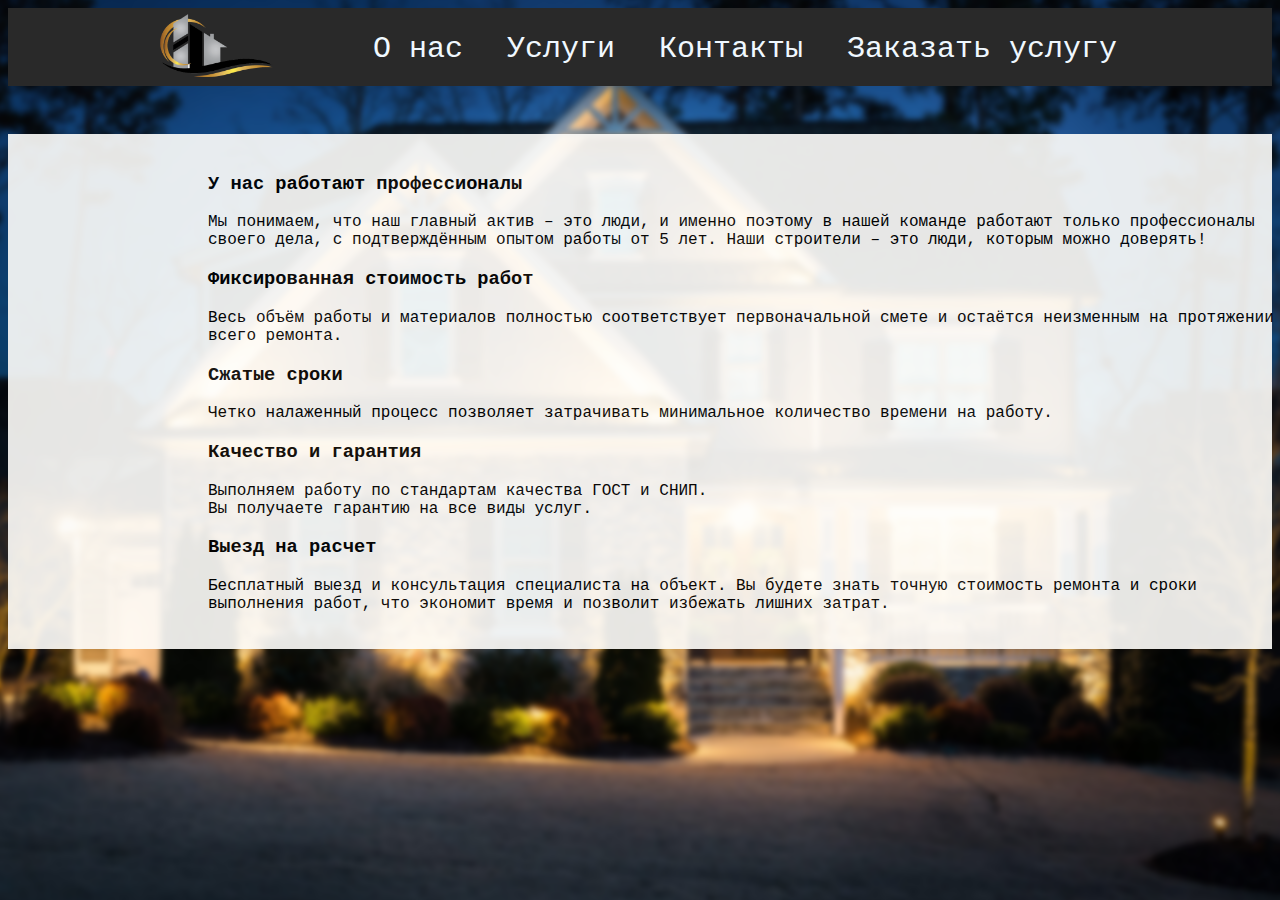
<file: about_us.html>
<!DOCTYPE html>

<html>
  <head>
    <meta charset="utf-8">
	<title>О нас</title> 
	<link href="about_us.css" rel="stylesheet">
 </head>
 <body class="mybody">
        <header>
            <nav id="menu">
                <div class="logo">
                    <a href="index.html">
                    <img src="images/logo.png" class="logo-img" >
                    </a>
                </div>
            <ul>
                <li> <a href="about_us.html" target="_self">О нас</a> </li>
                <li> <a href="services.html" target="_self">Услуги</a> </li>
                <li> <a href="contacts.html" target="_self">Контакты</a> </li>
                <li> <a href="order_a_service.html" target="_self">Заказать услугу</a> </li>
            </ul>
        </nav>
        </header>
        <br> <br> <br> <br> <br> <br>
        <main>
        <section class="main_block">
            <ul class="font">
                <li>
                    <h3>У нас работают профессионалы</h3>
                    <p>Мы понимаем, что наш главный актив – это люди, и именно поэтому в нашей команде работают только профессионалы своего дела, с подтверждённым опытом работы от 5 лет. Наши строители – это люди, которым можно доверять!
                    </p>
                </li>
                <li>
                    <h3>Фиксированная стоимость работ</h3>
                    <p> Весь объём работы и материалов полностью соответствует первоначальной смете и остаётся неизменным на протяжении всего ремонта.</p>
                </li>
                <li>
                    <h3>Сжатые сроки</h3>
                    <p>Четко налаженный процесс позволяет затрачивать минимальное количество времени на работу.
                    </p>
                </li>
                <li>
                    <h3>Качество и гарантия</h3>
                    <p> Выполняем работу по стандартам качества ГОСТ и СНИП. <br>
                        Вы получаете гарантию на все виды услуг. <br>
                    </p>
                </li>
                <li>
                    <h3>Выезд на расчет</h3>
                    <p>
                        Бесплатный выезд и консультация специалиста на объект. Вы будете знать точную стоимость ремонта и сроки выполнения работ, что экономит время и позволит избежать лишних затрат.
                    </p>
                </li>
            </ul>
        </section>
    </main> 
  </body>
  </html>
</file>
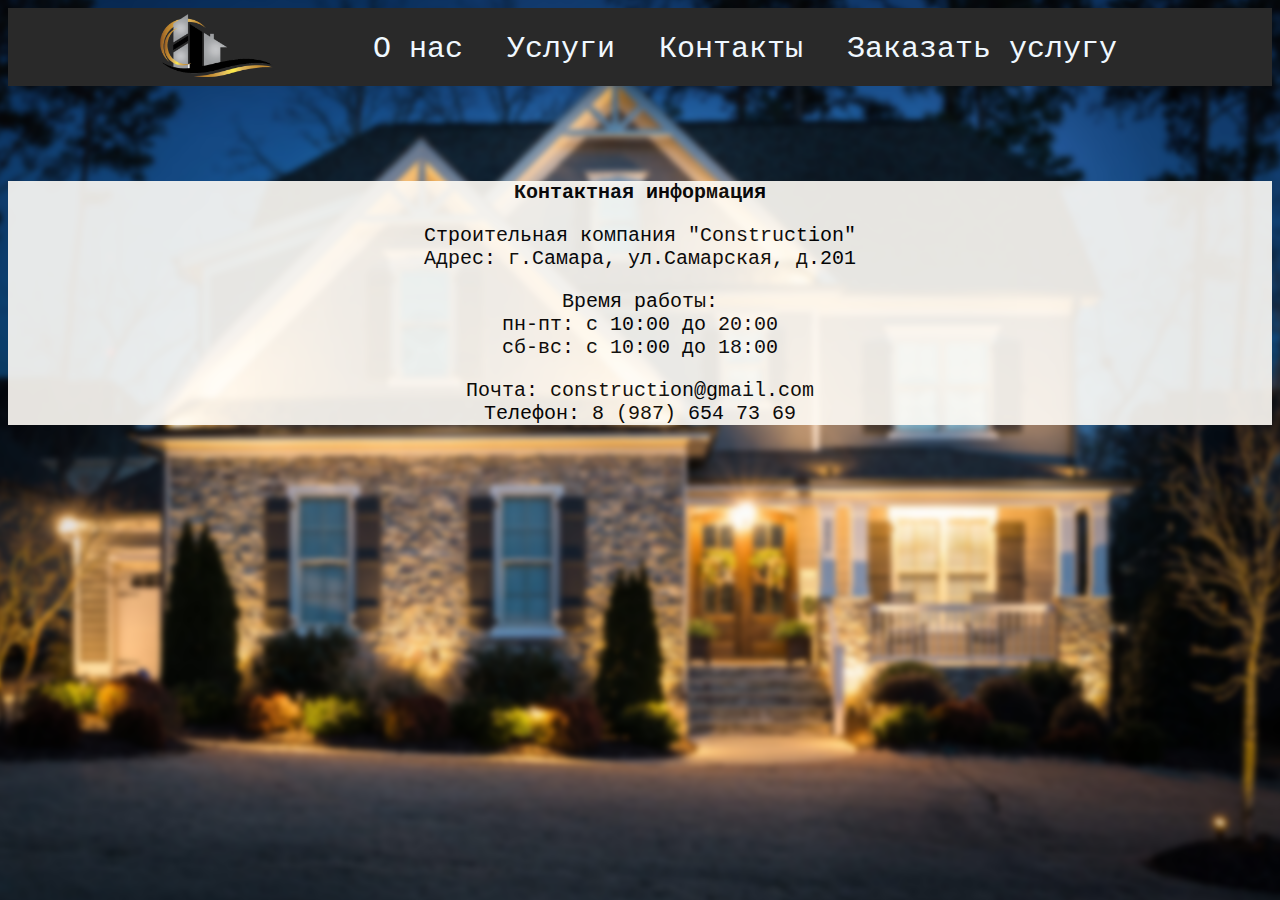
<file: contacts.html>
<!DOCTYPE html>

<html>
  <head>
    <meta charset="utf-8">
	<title>Контакты</title> 
	<link href="contacts.css" rel="stylesheet">
 </head>
 <body class="mybody">
        <header>
            <nav id="menu">
                <div class="logo">
                    <a href="index.html">
                    <img src="images/logo.png" class="logo-img" >
                </a>
                </div>
            <ul>
                <li> <a href="about_us.html" target="_self">О нас</a> </li>
                <li> <a href="services.html" target="_self">Услуги</a> </li>
                <li> <a href="contacts.html" target="_self">Контакты</a> </li>
                <li> <a href="order_a_service.html" target="_self">Заказать услугу</a> </li>
            </ul>
        </nav>
        </header>
        <br> <br> <br> <br> <br> <br>
        <section class="my_block">
            <h2 class="h2text">Контактная информация</h2>
            <p class="text1">
                Строительная компания "Construction" <br>
                Адрес: г.Самара, ул.Самарская, д.201 <br>
            </p>
            <p class="text">
                Время работы: <br>
                пн-пт: с 10:00 до 20:00 <br>
                сб-вс: с 10:00 до 18:00 
            </p>
            <p class="text3">
                Почта: construction@gmail.com <br>
                Телефон: 8 (987) 654 73 69
            </p>
        </section>
        

  </body>
  </html>
</file>
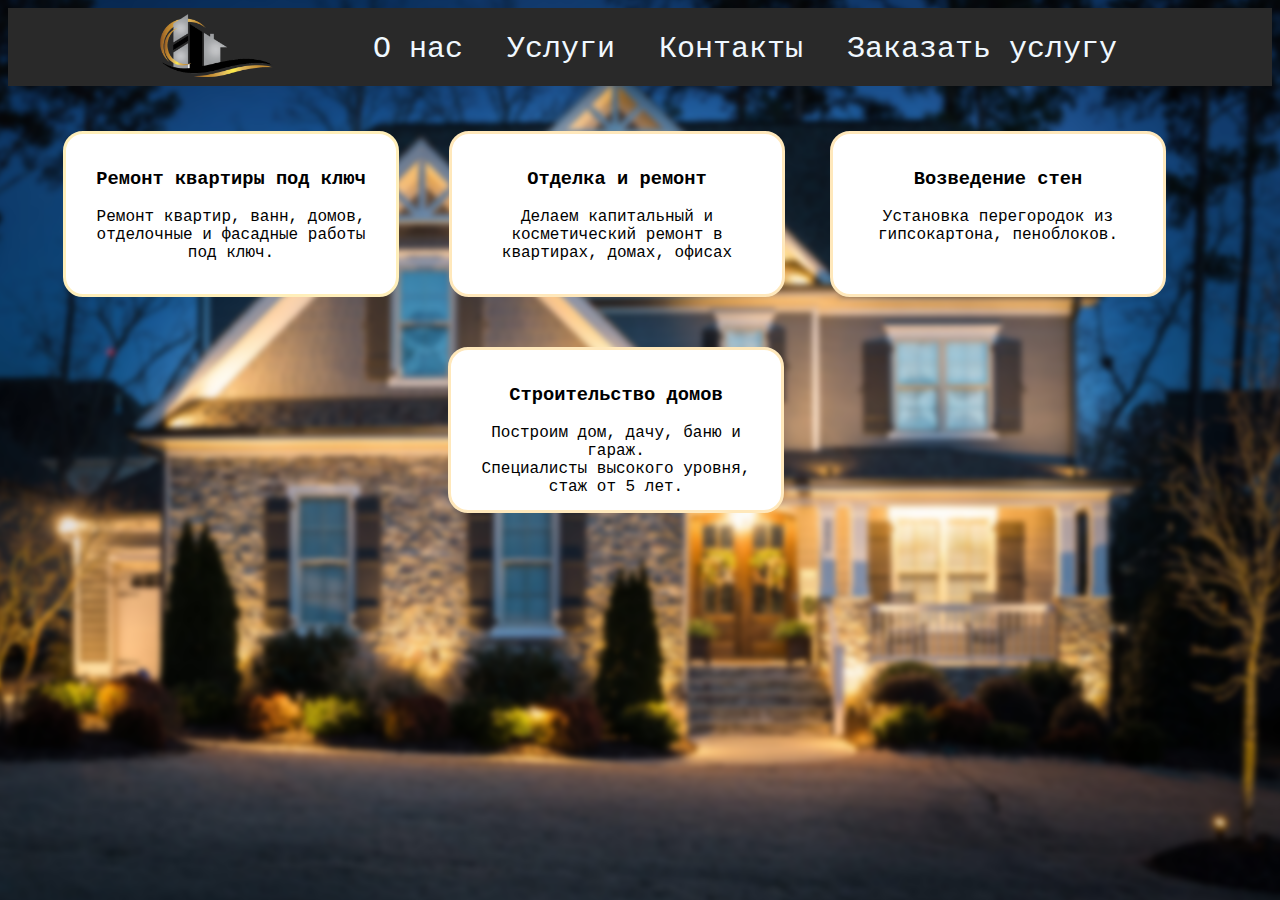
<file: services.html>
<!DOCTYPE html>

<html>
  <head>
    <meta charset="utf-8">
	<title>Услуги</title> 
	<link href="services.css" rel="stylesheet">
 </head>
 <body class="mybody">
        <header>
            <nav id="menu">
                <div class="logo">
                    <a href="index.html">
                    <img src="images/logo.png" class="logo-img" >
                </a>
                </div>
            <ul>
                <li> <a href="about_us.html" target="_self">О нас</a> </li>
                <li> <a href="services.html" target="_self">Услуги</a> </li>
                <li> <a href="contacts.html" target="_self">Контакты</a> </li>
                <li> <a href="order_a_service.html" target="_self">Заказать услугу</a> </li>
            </ul>
        </nav>
        </header>
              <div class="element1">
            <h3>Ремонт квартиры под ключ</h3> 
            Ремонт квартир, ванн, домов, отделочные и фасадные работы под ключ.
        </div>
        <div class="element2">
            <h3>Отделка и ремонт</h3> 
            Делаем капитальный и косметический ремонт в квартирах, домах, офисах
        </div> 
        <div class="element3">
            <h3>Возведение стен</h3>
            Установка перегородок из гипсокартона, пеноблоков. <br>
        </div>
        <div class="element4">
            <h3>Строительство домов</h3>
            Построим дом, дачу, баню и гараж. <br>
            Специалисты высокого уровня, стаж от 5 лет. 
        </div> 
  </body>
  </html>
</file>
<file: about_us.css>
header{
    background-color: rgb(41, 41, 41);
    text-align: center;
    z-index: 200;
}
ul{
    list-style: none;
    margin: -30px;
    padding: 20px;
    margin-left: 180px;
}
a {
    font-size: 30px;
    font-family: 'Courier New', Courier, monospace;
    padding: 20px;
    color: aliceblue;
    text-decoration: none;
}
a:hover{
    color: rgb(220, 216, 168);
}
li{
    display: inline;
}
.logo-img{
    position: absolute;
      height: 75px;
      left: 150px;
      top: 4px;
      padding: 4px;
}
.mybody {
    background: url(images/coteg.png) no-repeat center center fixed;
}
.main_block{
    background: rgb(255, 254, 251);
    opacity: 0.9;
}
.font{
    font-family: 'Courier New', Courier, monospace;
}
</file>
<file: contacts.css>
header{
    background-color: rgb(41, 41, 41);
    text-align: center;
    z-index: 200;
    
}
ul{
    list-style: none;
    margin: -30px;
    padding: 20px;
    margin-left: 180px;
}
a {
    font-size: 30px;
    font-family: 'Courier New', Courier, monospace;
    padding: 20px;
    color: aliceblue;
    text-decoration: none;
}
a:hover{
    color: rgb(220, 216, 168);
}
li{
    display: inline;
}
.logo-img{
    position: absolute;
      height: 75px;
      left: 150px;
      top: 4px;
      padding: 4px;
}
.mybody {
    background: url(images/coteg.png) no-repeat center center fixed;
}
.text{
    color: rgb(0, 0, 0);
    font-size: 20px;
    font-family: 'Courier New', Courier, monospace;
    text-align: center;

}
.text1{
    color: rgb(0, 0, 0);
    font-size: 20px;
    font-family: 'Courier New', Courier, monospace;
    text-align: center;
}
.h2text{
    color: rgb(0, 0, 0);
    font-size: 20px;
    font-family: 'Courier New', Courier, monospace;
    text-align: center;
}
.text3{
    color: rgb(0, 0, 0);
    font-size: 20px;
    font-family: 'Courier New', Courier, monospace;
    text-align: center;
}
.my_block{
    background: rgb(255, 252, 246);
    opacity: 0.9;
}
</file>
<file: services.css>
header{
    background-color: rgb(41, 41, 41);
    text-align: center;
    z-index: 200;
    
}
ul{
    list-style: none;
    margin: -30px;
    padding: 20px;
    margin-left: 180px;
}
a {
    font-size: 30px;
    font-family: 'Courier New', Courier, monospace;
    padding: 20px;
    color: aliceblue;
    text-decoration: none;
}
a:hover{
    color: rgb(220, 216, 168);
}
li{
    display: inline;
}
.logo-img{
    position: absolute;
      height: 75px;
      left: 150px;
      top: 4px;
      padding: 4px;
}
.mybody {
    background: url(images/coteg.png) no-repeat center center fixed;
}
.element1{
    width: 300px;
    height: 130px;
    float: left;
    background: rgb(255, 255, 255);
    border: solid 3px rgb(255, 239, 186);
    position: relative;
    padding: 15px;
    left: 55px;
    top: 75px;
    border-radius: 20px;
    text-align: center;
    font-family: 'Courier New', Courier, monospace;
}
.element2{
    width: 300px;
    height: 130px;
    float: left;
    background: rgb(255, 255, 255);
    border: solid 3px rgb(255, 232, 187);
    position: relative;
    padding: 15px;
    left: 105px;
    top: 75px;
    border-radius: 20px;
    text-align: center;
    font-family: 'Courier New', Courier, monospace;
}
.element3{
    width: 300px;
    height: 130px;
    float: left;
    background: rgb(255, 255, 255);
    border: solid 3px rgb(255, 232, 187);
    position: relative;
    padding: 15px;
    left: 150px;
    top: 75px;
    border-radius: 20px;
    text-align: center;
    font-family: 'Courier New', Courier, monospace;
}
.element4{
    width: 300px;
    height: 130px;
    float: left;
    background: rgb(255, 255, 255);
    border: solid 3px rgb(255, 232, 187);
    position: relative;
    padding: 15px;
    left: 440px;
    top: 125px;
    border-radius: 20px;
    text-align: center;
    font-family: 'Courier New', Courier, monospace;
}
</file>
